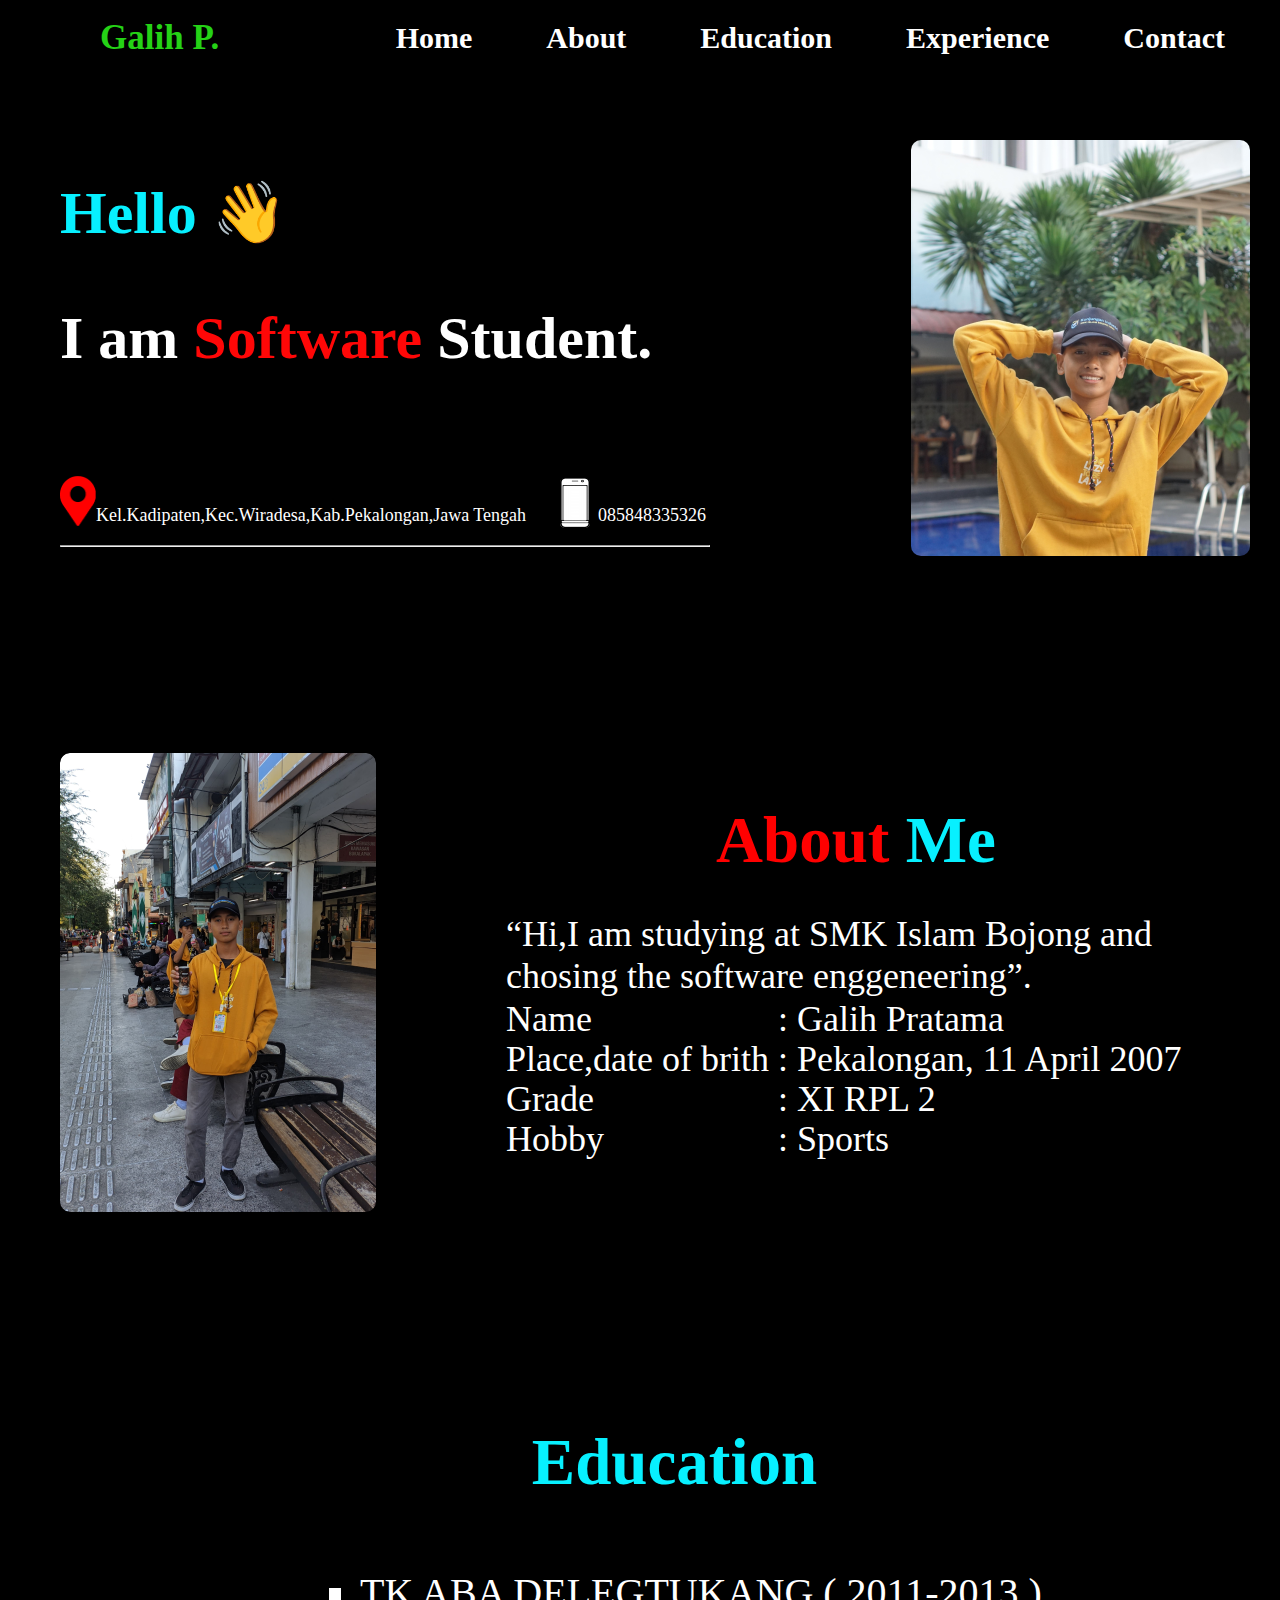
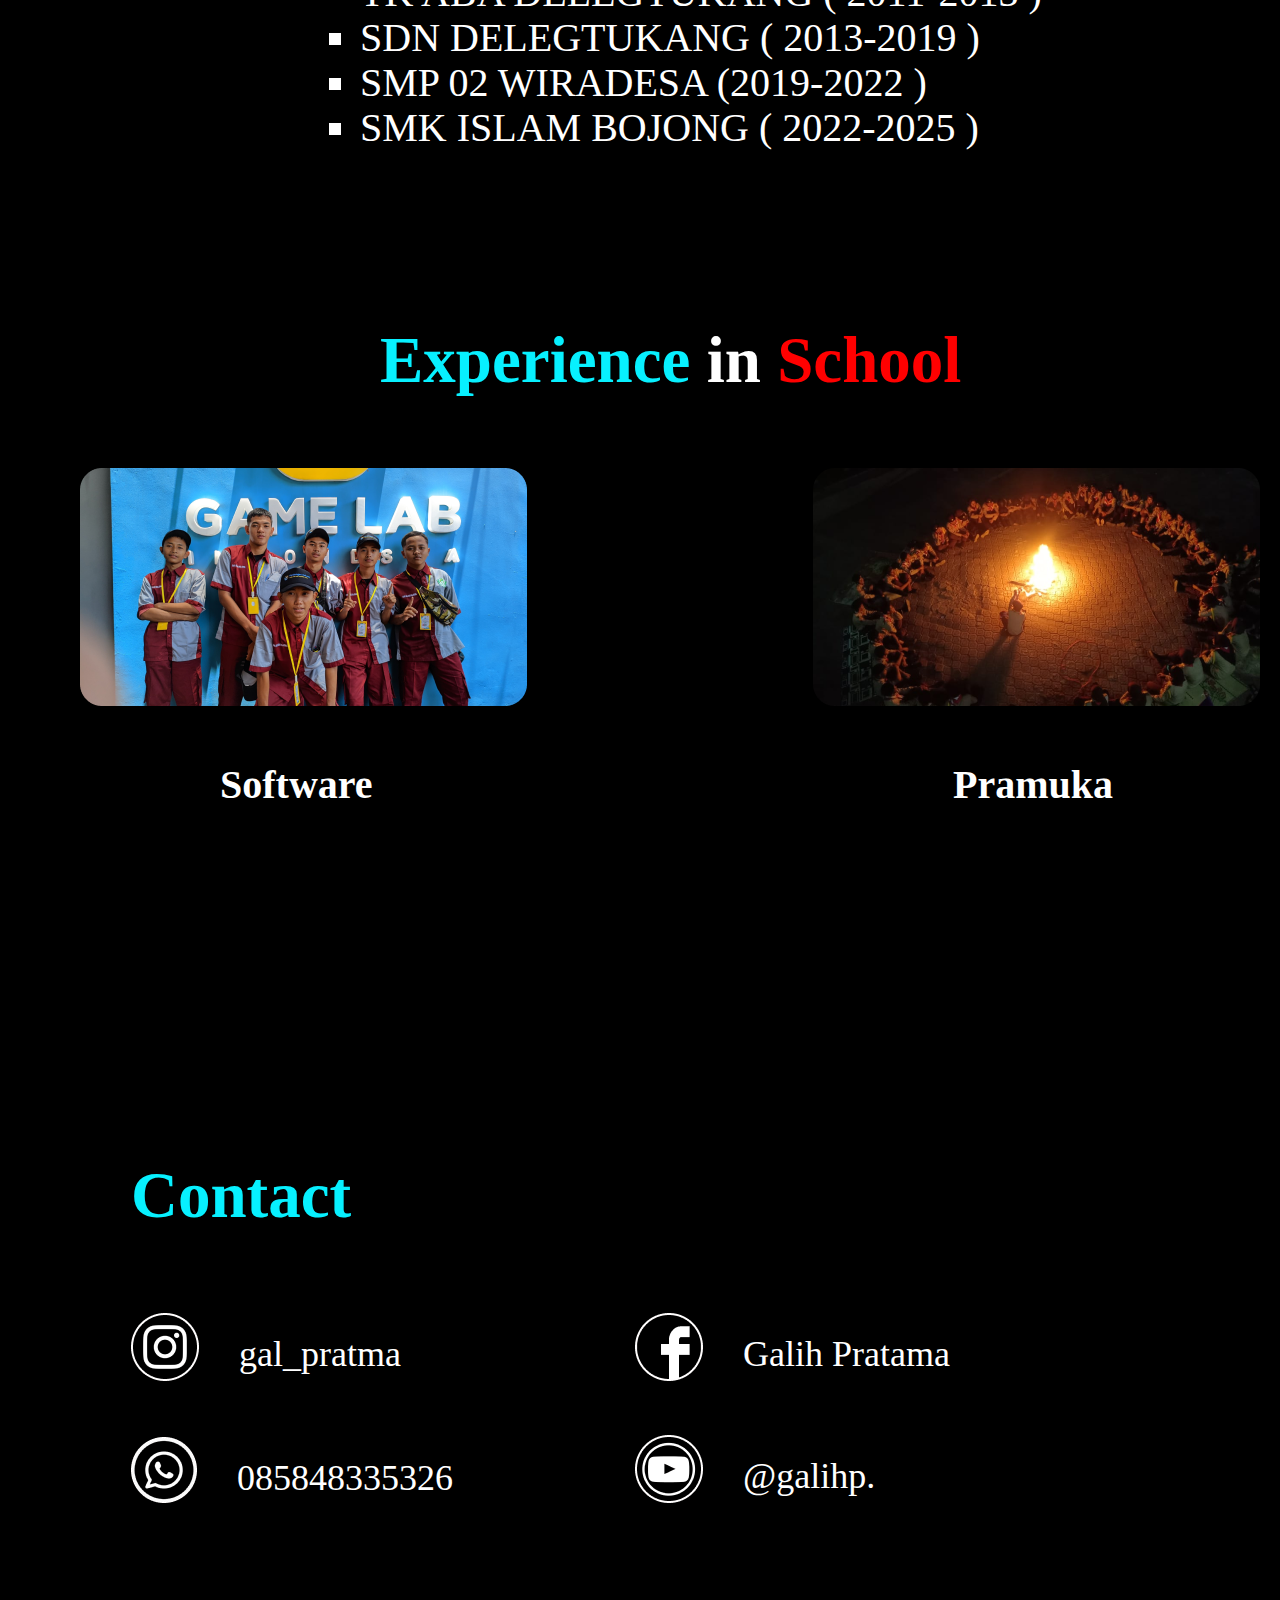
<file: index.html>
<!DOCTYPE html>
<html lang="en">
<head>
    <meta charset="UTF-8">
    <meta name="viewport" content="width=device-width, initial-scale=1.0">
    <link rel="stylesheet" href="index.css">
   <title>index</title>
</head>
<body>
    <nav>
        <label class="galih">Galih P.</label>
        <ul>
            <li><a href="#1">Home</a></li>
            <li><a href="#2">About</a></li>
            <li><a href="#3">Education</a></li>
            <li><a href="#4">Experience</a></li>
            <li><a href="#5">Contact</a></li>
        </ul>
    </nav>
<div class="container">
    <div class="home" id="1">
        <div class="bungkus">
            <div class="gambar"></div>
            <div class="plas">
                <div class="hello">Hello 👋</div>
                <div class="student">I am <a style="color: #ff0707;">Software</a> Student. </div>
                <div class="gam">
                    <div class="okeh">
                    <div class="teks">Kel.Kadipaten,Kec.Wiradesa,Kab.Pekalongan,Jawa Tengah</div>
                    </div>
                    <div class="hp"><div class="no">085848335326</div></div>
                </div>
                <hr>
            </div>
         </div>
    </div>
    <div class="about" id="2">
        <div class="frame">
            <div class="rupa"></div>
            <div class="tulis"><H1>About <a style="color: #07f0ff;">Me</a></H1>
            <div class="tulisan"><div class="hi">“Hi,I am studying at SMK Islam Bojong and
                chosing the software enggeneering”.</div> 
              <div class="saya"><div class="dah">Name <div class="gal">: Galih Pratama</div></div>
               <div class="tgl">Place,date of brith <div class="tanggal">: Pekalongan, 11 April 2007 </div></div> 
               <div class="k">Grade<div class="kelas"> : XI RPL 2</div></div>
               <div class="suka">Hobby<div class="hoby"> : Sports</div></div>
            </div>
            </div>
            </div>
        </div>
    </div>
    <div class="education" id="3">
        <div class="educa">
            <div class="heding">Education</div>
            <div class="list">
                <ul class="yaya">
                <li>TK ABA DELEGTUKANG ( 2011-2013 ) </li>
                <li>SDN DELEGTUKANG ( 2013-2019 )</li>
                <li>SMP 02 WIRADESA (2019-2022 ) </li>
                <li>SMK ISLAM BOJONG ( 2022-2025 )</li></ul>
            </div>
        </div>
    </div>
    <div class="experience" id="4">
        <div class="hed"><div class="expe">Experience <a style="color: white;">in</a> <a style="color: red;">School</a></div></div>
        <div class="foto">
            <div class="software">
                <img src="software.png" alt="software">
                <a href="Software.html"><b>Software</b></a>
            </div>
            <div class="pramuka">
                <img src="pramuka.png" alt="pramuka">
                <a href="Pramuka.html" ><b>Pramuka</b></a>
            </div>
        </div>
    </div>
    <div class="contact" id="5">
        <div class="wadah">
            <div class="judul">Contact</div>
            <div class="tama">           
                <div class="ig"><img src="ig.png" alt="instagram"><a href="https://www.instagram.com/gal_pratma?igsh=ODA1NTc5OTg5Nw==" target="_blank">gal_pratma</a></div>
                <div class="fb"><img src="fb.png" alt="facebook"><a href="https://www.facebook.com/profile.php?id=100082802714728" target="_blank">Galih Pratama</a></div>
             </div>
             <div class="pra">
                <div class="wa"><img src="wa.png" alt="whatshaap"><a href="https://wa.me/qr/AUB54EDB3L6DH1" target="_blank">085848335326</a></div>
                <div class="yt"><img src="yt.png" alt="youtobe"><a href="https://youtube.com/@galihp.?si=boahDLXOaiIpouyD" target="_blank">@galihp.</a></div>
             </div>
        </div>
    </div>
</div>
</body>
</html>
</file>
<file: index.css>
*{
    padding: 0;
    margin: 0;
    text-decoration: none;
    box-sizing: border-box;
}

body {
    width: 1349px;
    margin-left: auto;
    margin-right: auto;
    height: 3100px;
}
nav {
    height: 75px;
    width: 100%;
    display: inline-block;
    position: fixed;
    box-sizing: border-box;
    background: black no-repeat;
}
label.galih {
    color: #25d216;
    font-size: 35px;
    line-height: 75px;
    padding:0 100px;
    font-weight: bold;
}
nav ul {
    float: right;
    margin-right: 20px;
}
nav ul li{
    display: inline-block;
    line-height: 75px;
    margin: 0 35px;
    font-weight: bold;
    position: relative;
}
nav ul li a {
    color: white;
    font-size: 30px;
}
.container {
    width: 100%;
    display: inline-block;
    overflow: hidden;
    box-sizing: border-box;
    padding: 0;
    margin: 0;
}
.home {
    width: 100%;
    height: 643px;
    display: inline-block;
    box-sizing: border-box;
    background: black no-repeat;
    padding: 60px;
    margin:0;
}
.bungkus {
    width: 1190px;
    height: 416px;
    display: inline-block;
    box-sizing: border-box;
    overflow: hidden;
    margin-top: 80px;
}
.gambar {
    width: 339px;
    height: 416px;
    float: right;
    display: inline-block;
    box-sizing: border-box;
    overflow: hidden;
    border-radius: 10px;
    background: url('ku.png');
    background-size: 339px 416px;
}
.plas {
    width: 741px;
    height: 379px;
    float: left;
    display: inline-block;
    box-sizing: border-box;
    overflow: hidden;
    margin-top: 37px;
}
.hello {
    width: 741px;
    height: 72px;
    font-size: 60px;
    color: #07f0ff;
    font-weight: bold;
}
.student {
    width: 741px;
    height: 72px;
    font-size: 60px;
    color: white;
    font-weight: bold;
    margin-top: 55px;
}
.gam {
    width: 741px;
    height: 53px;
    display: inline-block;
    overflow: hidden;
    margin-top: 100px;
}
.okeh {
    width: 36px;
    height: 50px;
    background:url('lokasi.png') no-repeat;
    background-size: 36px 50px;   
    display: inline-block;
}
.teks {
    width: 450px;
    height: 22px;
    margin-left: 36px;
    color: white;
    font-size: 18px;
    margin-top: 29px;
}
.hp {
    width: 30px;
    height: 50px;
    background:url('hp1.jpg') no-repeat;
    background-size: 30px 50px; 
    margin-left: 460px;
    display: inline-block;
    margin-top: 2px;
    border-radius: 5px ;
}
.no {
    width: 120px;
    height: 22px;
    margin-left: 38px;
    color: white;
    font-size: 18px;
    margin-top: 27px;
}
hr {
    width: 650px;
    color: white;
    display: inline-block;
    box-sizing: border-box;
}
.about {
    width: 100%;
    height: 612px;
    display: inline-block;
    box-sizing: border-box;
    background: black no-repeat;
    margin:0;
}
.frame {
    width: 1150px;
    height: 459px;
    display: inline-block;
    box-sizing: border-box;
    overflow: hidden;
    margin-top: 110px;
    margin-left: 60px;
}
.rupa {
    width: 316px;
    height: 459px;
    float: left;
    display: inline-block;
    box-sizing: border-box;
    border-radius:10px;
    background: url('my.png') no-repeat;
    background-size: 316px 459px;
}
.tulis{
    width: 700px;
    height: 390px;
    margin-left: 130px;
    box-sizing: border-box;
    display: inline-block;
    margin-top: 50px;

}
.tulis h1 {
    font-size: 65px;
    color: red;
    text-align: center;
    font-weight: bold;
    width: 700px;
    height: 70px;
}
.tulisan {
    width: 700px;
    height: 320px;
    display: inline-block;
    box-sizing: border-box;
}
.hi {
    font-size: 36px;
    color: white;
    margin-top: 40px;
    width: 700px;
    height: 85px;
}
.saya {
    font-size: 36px;
    color: white;
    width: 700px;
    height: 195px;
    display: inline-block;
    box-sizing: border-box;
}
.dah {
    width: 700px;
    height: 40px;
}
.gal {
    height: 40px;
    width: 425px;
    margin-left: 177px;
    background-size:500px 36px;
    display: inline-block;
}
.tgl {
    width: 700px;
    height: 40px;
}
.tanggal {
    height: 40px;
    width: 428px;
    background: black no-repeat;
    background-size:500px 36px;
    display: inline-block;
}
.k {
    width: 700px;
    height: 40px;
}
.kelas {
    height: 40px;
    width: 428px;
    margin-left: 184px;
    background-size:500px 36px;
    display: inline-block;
}
.suka {
    width: 700px;
    height: 40px;
}
.hoby {
    height: 40px;
    width: 428px;
    margin-left: 174px;
    background-size:500px 36px;
    display: inline-block;
}
.education {
    width: 100%;
    height: 568px;
    display: inline-block;
    box-sizing: border-box;
    background:black no-repeat;
}
.educa {
    width: 100%;
    height: 355px;
    display: inline-block;
    box-sizing: border-box;
    margin-top: 170px;
}
.heding {
    font-size: 65px;
    font-weight: bold ;
    color: #07f0ff;
    text-align: center;
    width: 100%;
    height: 65px;
    display: inline-block;
}
.list {
    font-size: 40px;
    color: white;
    margin-top: 80px;
    margin-left: 360px;
    width: 690px;
    height: 190px;
    display: inline-block;
}
ul.yaya {
    list-style-type: square;
    line-height: 45px;
    display: inline-block;
    color: white;
}
.experience {
    width: 100%;
    height: 745px;
    display: inline-block;
    box-sizing: border-box;
    background: black no-repeat;
}
.hed {
    width: 100%;
    height: 65px;
    margin-top: 100px;
    display: inline-block;
}
.expe {
    font-size: 65px;
    font-weight: bold ;
    color: #07f0ff;
    margin-left: 380px;
    height: 65px;
    display: inline-block;
}
.foto {
    width: 100%;
    height: 350px;
    margin-top: 80px;
    display: inline-block;
    box-sizing: border-box;
}
.software {
    width: 449px;
    height: 350px;
    margin-left: 80px;
    display: inline-block;
    box-sizing: border-box;
}
.software a b {
    color: white;
    font-size: 40px;
    margin-left: 140px;
    line-height: 150px;
}  
.pramuka {
    width: 449px;
    height: 350px;
    margin-left: 280px;
    display: inline-block;
    box-sizing: border-box;
}
.pramuka a b {
    color: white;
    font-size: 40px;
    margin-left: 140px;
    line-height: 150px;
}
.contact {
    width: 100%;
    height: 641px;
    background-color: black;
    display: inline-block;
    box-sizing: border-box;
}
.wadah {
    width: 1027px;
    height: 437px;
    display: inline-block;
    box-sizing: border-box;
    margin-top: 170px;
    margin-left: 131px;
}
.judul {
    font-size: 65px;
    color: #07f0ff;
    margin-top: 20px;
    font-weight: bold;
}
.tama {
    width: 1000px;
    height: 68px;
    display: inline-block;
    box-sizing: border-box;
    margin-top: 80px;
}
.ig {
    width: 400px;
    height: 68px;
    display: inline-block;
    box-sizing: border-box;
} 
.ig a {
    font-size: 36px;
    color: white;
    display: inline-block;
    box-sizing: border-box;
    position: absolute;
    margin-left: 40px;
    margin-top: 20px;
}
.fb {
    width: 400px;
    height: 68px;
    display: inline-block;
    box-sizing: border-box;
    margin-left: 100px;
}
.fb a {
    font-size: 36px;
    color: white;
    display: inline-block;
    box-sizing: border-box;
    position: absolute;
    margin-left: 40px;
    margin-top: 20px;
}
.pra {
    width: 1000px;
    height: 68px;
    display: inline-block;
    box-sizing: border-box;
    margin-top: 50px;
}
.wa {
    width: 400px;
    height: 68px;
    display: inline-block;
    box-sizing: border-box;
}
.wa a{
    font-size: 36px;
    color: white;
    display: inline-block;
    box-sizing: border-box;
    position: absolute;
    margin-left: 40px;
    margin-top: 20px;
}
.yt {
    width: 400px;
    height: 68px;
    display: inline-block;
    box-sizing: border-box;
    margin-left: 100px;
}
.yt a{
    font-size: 36px;
    color: white;
    display: inline-block;
    box-sizing: border-box;
    position: absolute;
    margin-left: 40px;
    margin-top: 20px;
}
</file>
